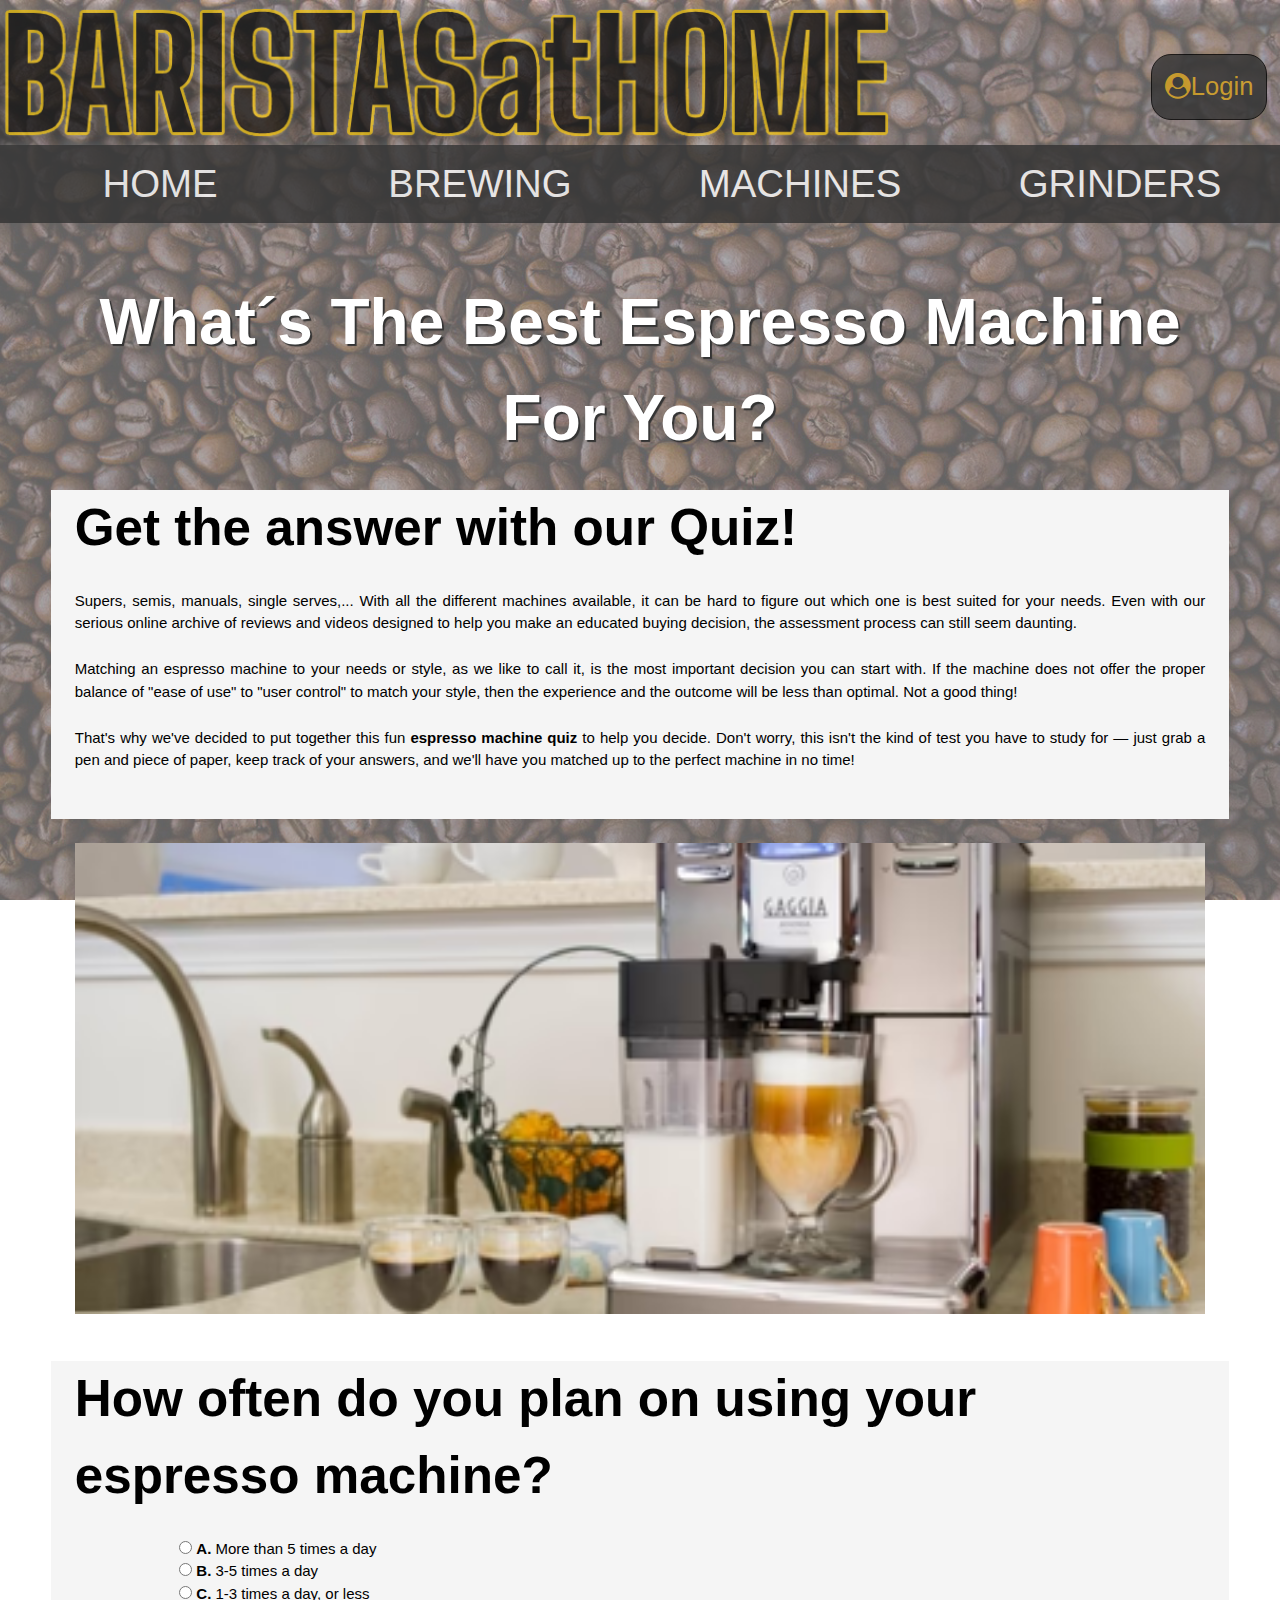
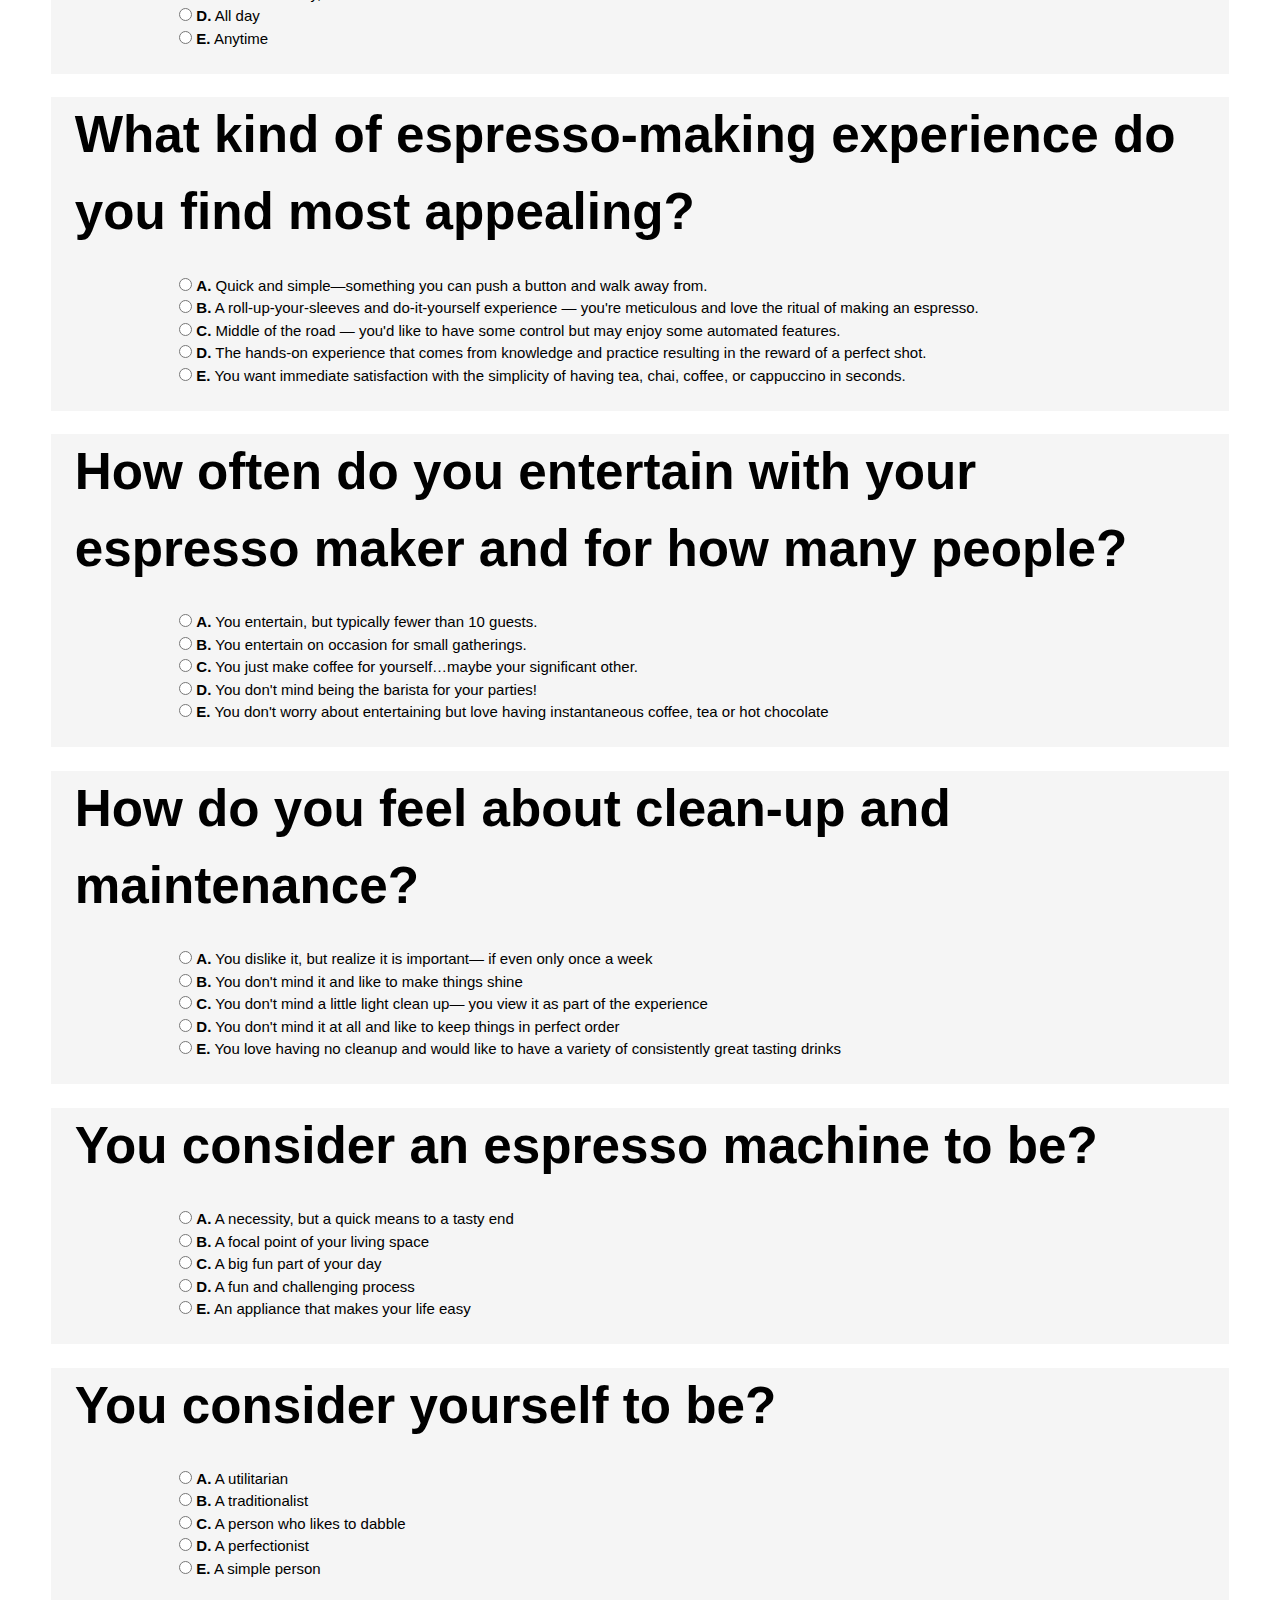
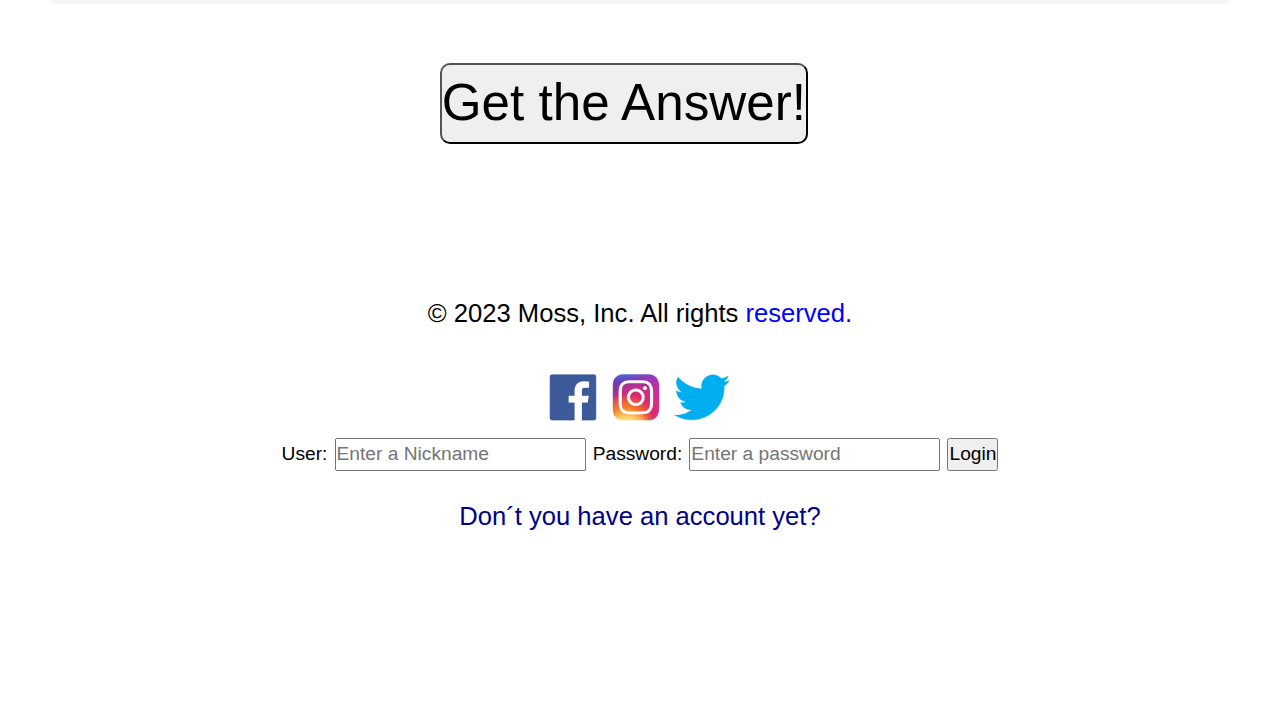
<file: index.html>
<!DOCTYPE html>
<html lang="en">
    <head>
        <meta charset="utf-8">
        <meta name="viewport" content="width=device-width, initial-scale=1">
        <meta name="baristasathome" content="coffee">
        <meta name="author" content="moises romero">
        <meta name="keywords" content="coffee, extractions">
        <link rel="stylesheet" href="css/w3.css">
        <link rel="stylesheet" href="css/common_style.css">
        <link rel="stylesheet" href="css/index_style.css">
        <link rel="stylesheet"  href="https://cdnjs.cloudflare.com/ajax/libs/font-awesome/4.7.0/css/font-awesome.min.css">

        <title>MOISES_ROMERO</title>
    </head>
    <body>         
    <header id="up"> 
            <div>
             <img id="logo" src="images/BARISTA5.png" alt="baristas">  </div>
        
     <!--Loggin-->  
        
        <div id="login">
        <a href="#log"><i class="fa fa-user-circle"></i>Login</a>
    </div>

     </header>
        <main>
            
      <!--dropdown menu-->           
 <nav>
 <ul class="menu_movil menu_drop">
<li><a href="#menu" class="size_icon"> <i class="fa fa-bars"></i> </a>
 <ul>
 <li><a href="index.html">HOME</a></li>
 <li><a href="page1.html">BREWING</a></li>
 <li><a href="page2.html">MACHINES</a></li>
 <li><a href="page3.html">GRINDERS</a></li>
 </ul>

</li>
</ul>

<ul class="menu_pc menu_drop">
 <li class="col-3 col-s-3"><a href="index.html">HOME</a></li>
 <li class="col-3 col-s-3"><a href="page1.html">BREWING</a></li>
 <li class="col-3 col-s-3"><a href="page2.html">MACHINES</a></li>
 <li class="col-3 col-s-3"><a href="page3.html">GRINDERS</a></li>
</ul>
 </nav>
            
          
   </main>
        <article>
            <h1>What´s The Best Espresso Machine For You?</h1>
            <section>
            <h3>Get the answer with our Quiz!</h3>
            <p>Supers, semis, manuals, single serves,... With all the different machines available, it can be hard to figure out which one is best suited for your needs. Even with our serious online archive of reviews and videos designed to help you make an educated buying decision, the assessment process can still seem daunting.</p>
            <p>Matching an espresso machine to your needs or style, as we like to call it, is the most important decision you can start with. If the machine does not offer the proper balance of "ease of use" to "user control" to match your style, then the experience and the outcome will be less than optimal. Not a good thing!</p>
            <p>That's why we've decided to put together this fun <b>espresso machine quiz</b> to help you decide. Don't worry, this isn't the kind of test you have to study for — just grab a pen and piece of paper, keep track of your answers, and we'll have you matched up to the perfect machine in no time!</p>
        </section>
            <img src="images/index/Espresso_Machine_index1.avif" alt="expresso_machine">
 <!--In order to do it easier, I put the "sections" inside the "form" and the "inputs" inside of the "li´s". This way, I don´t need to do any changes in css-->     
<form>
        <section> 
            
            <!--group "answer1"-->
            
            <h3>How often do you plan on using your espresso machine?</h3>
            <ul class="choice">
                <li><input type="radio" name="answer1" value="A"> <b>A.</b> More than 5 times a day</li>
                <li><input type="radio" name="answer1" value="B"> <b>B.</b> 3-5 times a day</li>

                <li><input type="radio" name="answer1" value="C"> <b>C.</b> 1-3 times a day, or less</li>
                <li><input type="radio" name="answer1" value="D"> <b>D.</b> All day</li>
                <li><input type="radio" name="answer1" value="E"> <b>E.</b> Anytime</li>
            </ul>
        </section>
        <section>       
            <!--group "answer2"-->
            
            <h3>What kind of espresso-making experience do you find most appealing?</h3>
            <ul class="choice">
                <li><input type="radio" name="answer2" value="A"> <b>A.</b> Quick and simple—something you can push a button and walk away from.</li>
                <li><input type="radio" name="answer2" value="B"> <b>B.</b> A roll-up-your-sleeves and do-it-yourself experience — you're meticulous and love the ritual of making an espresso.</li>

                <li><input type="radio" name="answer2" value="C"> <b>C.</b> Middle of the road — you'd like to have some control but may enjoy some automated features.</li>
                <li><input type="radio" name="answer2" value="D"> <b>D.</b> The hands-on experience that comes from knowledge and practice resulting in the reward of a perfect shot.</li>
                <li><input type="radio" name="answer2" value="E"> <b>E.</b> You want immediate satisfaction with the simplicity of having tea, chai, coffee, or cappuccino in seconds.</li>
            </ul>
        </section>
        <section>       
            <!--group "answer3"-->
            
            <h3>How often do you entertain with your espresso maker and for how many people?</h3>
                <ul class="choice">
                <li><input type="radio" name="answer3" value="A"> <b>A.</b> You entertain, but typically fewer than 10 guests.</li>
                <li><input type="radio" name="answer3" value="B"> <b>B.</b> You entertain on occasion for small gatherings.</li>

                <li><input type="radio" name="answer3" value="C"> <b>C.</b> You just make coffee for yourself…maybe your significant other.</li>
                <li><input type="radio" name="answer3" value="D"> <b>D.</b> You don't mind being the barista for your parties!</li>
                <li><input type="radio" name="answer3" value="E"> <b>E.</b> You don't worry about entertaining but love having instantaneous coffee, tea or hot chocolate</li>
            </ul>
            
            </section> 
            
            <section>
                       
            <!--group "answer4"-->
            
                <h3>How do you feel about clean-up and maintenance?</h3>
                     <ul class="choice">
                <li><input type="radio" name="answer4" value="A"> <b>A.</b> You dislike it, but realize it is important— if even only once a week</li>
                <li><input type="radio" name="answer4" value="B"> <b>B.</b> You don't mind it and like to make things shine</li>

                <li><input type="radio" name="answer4" value="C"> <b>C.</b> You don't mind a little light clean up— you view it as part of the experience</li>
                <li><input type="radio" name="answer4" value="D"> <b>D.</b> You don't mind it at all and like to keep things in perfect order</li>
                <li><input type="radio" name="answer4" value="E"> <b>E.</b> You love having no cleanup and would like to have a variety of consistently great tasting drinks</li>
            </ul>
            </section>
             <section>       
            <!--group "answer5"-->
            
                 <h3>You consider an espresso machine to be?</h3>
                         <ul class="choice">
                <li><input type="radio" name="answer5" value="A"> <b>A.</b> A necessity, but a quick means to a tasty end</li>
                <li><input type="radio" name="answer5" value="B"> <b>B.</b> A focal point of your living space</li>

                <li><input type="radio" name="answer5" value="C"> <b>C.</b> A big fun part of your day</li>
                <li><input type="radio" name="answer5" value="D"> <b>D.</b> A fun and challenging process</li>
                <li><input type="radio" name="answer5" value="E"> <b>E.</b> An appliance that makes your life easy</li>
            </ul>
                 
            </section>
             <section>       
            <!--group "answer6"-->
            
                 <h3>You consider yourself to be?</h3>
                     <ul class="choice">
                <li><input type="radio" name="answer6" value="A"> <b>A.</b> A utilitarian</li>
                <li><input type="radio" name="answer6" value="B"> <b>B.</b> A traditionalist</li>

                <li><input type="radio" name="answer6" value="C"> <b>C.</b> A person who likes to dabble</li>
                <li><input type="radio" name="answer6" value="D"> <b>D.</b> A perfectionist</li>
                <li><input type="radio" name="answer6" value="E"> <b>E.</b> A simple person</li>
            </ul>
            </section>
    <!--I had to use 2 functions in 1 button. The first one, hides the button and the second one, removes the class "hidden" and shows up the section with the answer-->
    
<button id="resultButton" type="button" onclick="hideButton(); result()">Get the Answer!</button>
    
</form>
 
            
<!--This next sections will be hidden until the java script 
            removes their class and show up-->                         
        <section id="A" class="hidden">
            
            <h3>You answered mostly A's... </h3>
            <img src="images/index/automachine.avif" alt="automatic_machine">
            <h3>You are a connoisseur that likes having things done for you. You should consider a Super Automatic Espresso Machine!</h3>
            <p>They are perfect for someone that loves having things done for them. You like the idea that the coffee grounds are kept inside the machine. You also like the idea of dialing in the perfect cup of coffee and getting a consistent shot without the chemistry of it all.</p>
                 <p>These machines are simply that — super automatics. They perform the entire ritual for the user in a fraction of the time. They contain water reservoirs and integrated coffee grinders. This is push button technology at its best! Press the brew button and the machine will grind the perfect amount of beans, tamp the ground beans, and extract a predetermined amount of coffee. Some will give you the ability to change the coffee strength by controlling the amount of coffee used in each extraction. The machine will then dispose of the puck (leftover coffee) into an internal dump box.</p>
            </section>
            
            <section id="B" class="hidden">
                <h3>You answered mostly B's...</h3>
                 <img src="images/index/manualmachine.avif" alt="manual_machine">
                <h3>You're an artist, a craftsman who would enjoy owning a Manual Espresso Machine!</h3>
                <p>You will love the hands-on experience of perfecting your art through practice. These machines are best suited for people that thoroughly enjoy the ritual of making espresso — a coffee culture enthusiast. The ease of use is low and the learning curve is high. However, the coffee they are capable of extracting is on par with the best machines. The exterior of the machine has a brass, chrome or even copper finish. These machines are considered pieces of functional art!</p>
                <p>Before the invention of this style of machine, it was not possible to generate the necessary pressure to extract an espresso in the manner that we enjoy today. The introduction of the piston style enabled baristas to generate the 8 to 9 atmospheres of pressure necessary for a true espresso. In the 1930s, this process was further refined to use water heated below boiling at around 190 to 195 degrees. This refinement kept the integrity of sensitive aromatic oils, coffee flavors, and produced a previously undiscovered coffee experience! Manuals have nice frothers, powerful enough for home use. Some come with an auto-frother to simplify the process.</p>
                     <p>It does take strength to extract a shot by hand-pumping the machine instead of the traditional electronic pump. If you don't mind this, as you only extract a couple of shots a day, it's worth having this beauty sitting in your kitchen.</p>
            </section>
            <section id="C" class="hidden">
                <h3>You answered mostly C's...</h3>
                 <img src="images/index/semiautomachine.avif" alt="semiautomatic_machine">
                  <h3>You are a hobbyist, a do-it-yourself person. You should consider a Semi-Automatic Espresso Machine!</h3>
                <p>You are into new experiences, a hobbyist in many areas, and like to try new things, like the creation of espresso. You will love the idea that you control the extraction and the grind, and want that true café quality espresso. You want to create that perfect espresso or latte, and maybe even dabble with latte art. These machines offer a great balance between control and ease-of-use.</p>
                <p>These machines operate in what we call the semi-automatic mode. This means that the user starts the pump with an on/off switch and stops the pumping action when the extraction is complete. Ease of use is good and the learning curve is average. This is the most popular style of machine for use in the home!</p>
    
            </section>
            
            <section id="D" class="hidden">
                <h3>You answered mostly D's...</h3>
                 <img src="images/index/espressomachine.avif" alt="espresso_machine">
                  <h3>You are a connoisseur, a perfectionist and a do-it-yourself person. You should consider a Prosumer Espresso Machine!</h3>
                <p>Being a Prosumer means you are taking previously learned techniques to the next level. You may even discover using a prosumer machine makes it easier to get the results you want. You want to learn and practice everything you can when it comes to making that perfect espresso or what you may someday call a "God Shot." Yes, espresso has been known to sometimes take on an almost biblical reverence among its most ardent students.</p>
                <p>You are most likely always wondering what you can do better, what the machine can do better, and what kind of coffee best suits your palate when making espresso. What you are hoping to accomplish when buying a prosumer machine is the ability to extract an espresso you can't get when you are normally out. You may also realize when you do get that "God Shot" at a retail location, you may want to buy some of that coffee, even ask the Barista what temperature they brew at, what their ideal shot time is, how many grams of coffee they used, and maybe even when was it roasted.</p>
                <p>You are the kind of person that may like to talk about coffee as if it were a fine wine. In fact, you may even join or be involved in online discussions about your machine, your grinder, and your coffee.</p>
            </section>
            <section id="E" class="hidden">
                <h3>You answered mostly E's...</h3>
                 <img src="images/index/capsulemachine.avif" alt="capsule_machine">
                    <h3>You know exactly what you want (even if it's a little bit of everything), and you don't want to wait for it. You should consider a Single-Serve Espresso Machine!</h3>
                <p>Living a busy life and have no interest in slowing down, but want to stay caffeinated...quickly? You'll like the idea of using a pod, capsule, t-disc, or k-cup to get a variety of drinks such as coffee, tea, chai, hot chocolate, cappuccinos and more in less than a minute. These machines are made for people on the go, and are also great for places such as small offices, spas, or doctor's offices because of their variety, speed, and great taste.</p>
                <p>One of the most exciting coffee maker technologies to hit the market is the single-serve machine. They deliver a single, precise extraction every time by just inserting a capsule, pod, t-disc or k-cup and pushing a button. Single Serves are exactly that, cup by cup with minimal cleanup, producing great flavor time and time again. The ease, simplicity, and diversity of these single-serve machines have made them extremely popular.</p>
            </section>

            
            
            
        </article>

                        
<footer>
          <p>© 2023 Moss, Inc. All rights <a id="link" href="www.google.com">reserved.</a></p>
           
    <div>
        
       <!--Improve the social media icons-->  
        
             <a href="http://www.facebook.com"><img id="social" src="images/socialmedia.png" alt="socialmedia"></a>
            </div>


            <form id="log" action="user_access">
                        <label id="user">User:</label>
                            <input type="text" id="name" placeholder="Enter a Nickname" required>
                        <label id="passwd">Password:</label>
                            <input type="password" id="password" placeholder="Enter a password" required>
                                <button type="submit" onclick="Log()">Login</button>
                    </form> 
       <a id="account" href="login_page.html">Don´t you have an account yet? </a>
<div>  
  <a class="fa fa-toggle-up up" href="#up"> Go Up </a>  
</div>
    
</footer> 
        
        
                            <script>
/* Hiding the button, for getting the answer to the Quiz, avoids the user to click again and show more than one section */
                                
    function hideButton() {
        document.getElementById("resultButton").style.display= "none";
            }                          
                                
                                
    function result() {
/* Get the radio options from answer groups:*/
        
        var answers1 = document.getElementsByName("answer1");
        var answers2 = document.getElementsByName("answer2");
        var answers3 = document.getElementsByName("answer3");
        var answers4 = document.getElementsByName("answer4");
        var answers5 = document.getElementsByName("answer5");
        var answers6 = document.getElementsByName("answer6");
/* Count the selected answers  */
        
        var answerCount = {
        "A": 0,
        "B": 0,
        "C": 0,
        "D": 0,
        "E": 0
      };
/* Count the selected answers in groups*/
        
      for (var i = 0; i < answers1.length; i++) {
        if (answers1[i].checked) {
          answerCount[answers1[i].value]++;
        }
      }

      for (var i = 0; i < answers2.length; i++) {
        if (answers2[i].checked) {
          answerCount[answers2[i].value]++;
        }
         } 
        for (var i = 0; i < answers3.length; i++) {
            if (answers3[i].checked) {
        answerCount[answers3[i].value]++;
        }
            }
            for (var i = 0; i < answers2.length; i++) {
        if (answers3[i].checked) {
          answerCount[answers3[i].value]++;
        }
                }
                for (var i = 0; i < answers4.length; i++) {
        if (answers4[i].checked) {
          answerCount[answers4[i].value]++;
        }
                    }
                    for (var i = 0; i < answers5.length; i++) {
        if (answers5[i].checked) {
          answerCount[answers5[i].value]++;
        }
                        }
                        for (var i = 0; i < answers6.length; i++) {
        if (answers6[i].checked) {
          answerCount[answers6[i].value]++;
        }
      }
/* Find the most selected answer*/
                          
      var mostSelectedAnswer = "";
      var maxCount = 0;
      for (var answer in answerCount) {
        if (answerCount[answer] > maxCount) {
          maxCount = answerCount[answer];
          mostSelectedAnswer = answer;
        }
      }
/* Show the section corresponding to the most selected answer, removing the class="hidden"*/
                          
        var resultSection = document.getElementById(mostSelectedAnswer);
        resultSection.classList.remove("hidden");   
    }
 /* Function for User Logging ------------- */                             
function Log() {
    event.preventDefault();
    var name = document.getElementById("name").value;
    var pass = document.getElementById("password").value;
    
    if (name =="" || pass =="") { 
      window.alert("Please fill in all required fields.");
        
    }else {
    window.alert("Wellcome back " + name +"!!");
    }
    }
                                
  </script>

    </body>
</html>
</file>
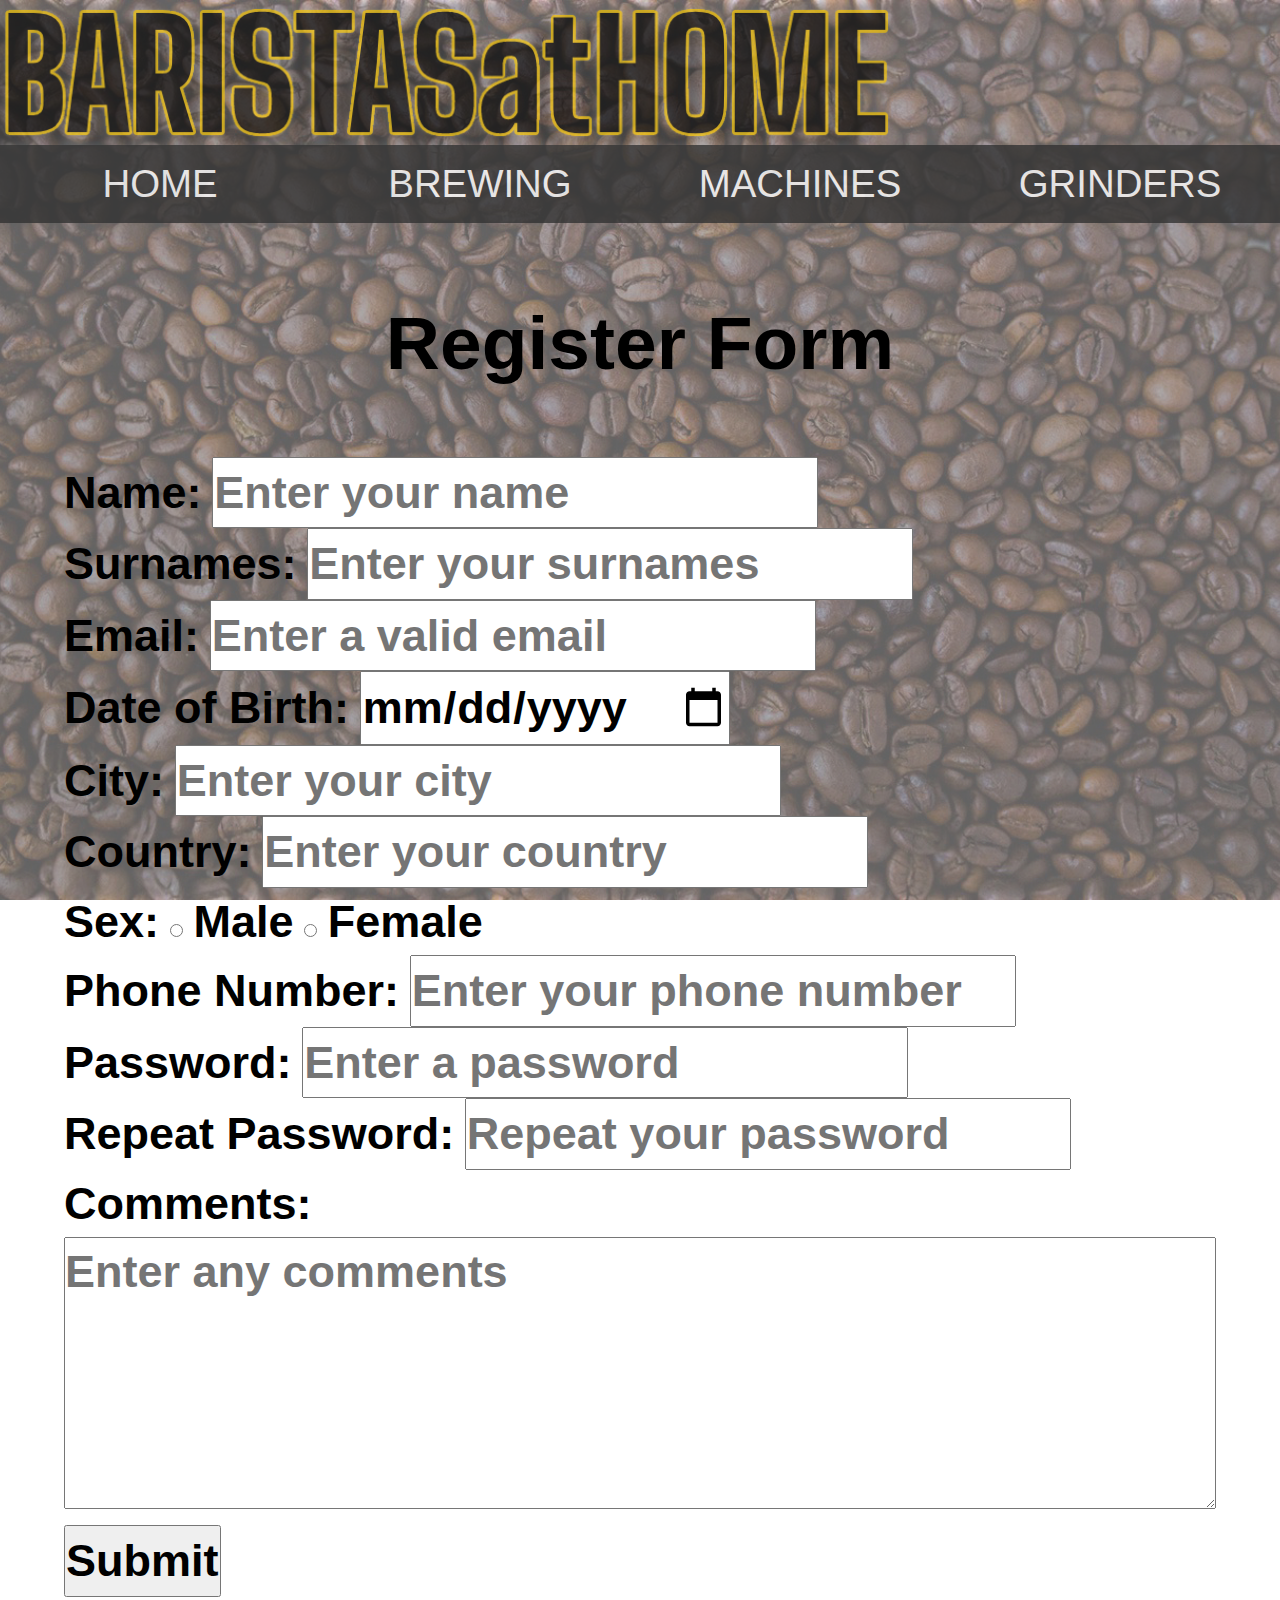
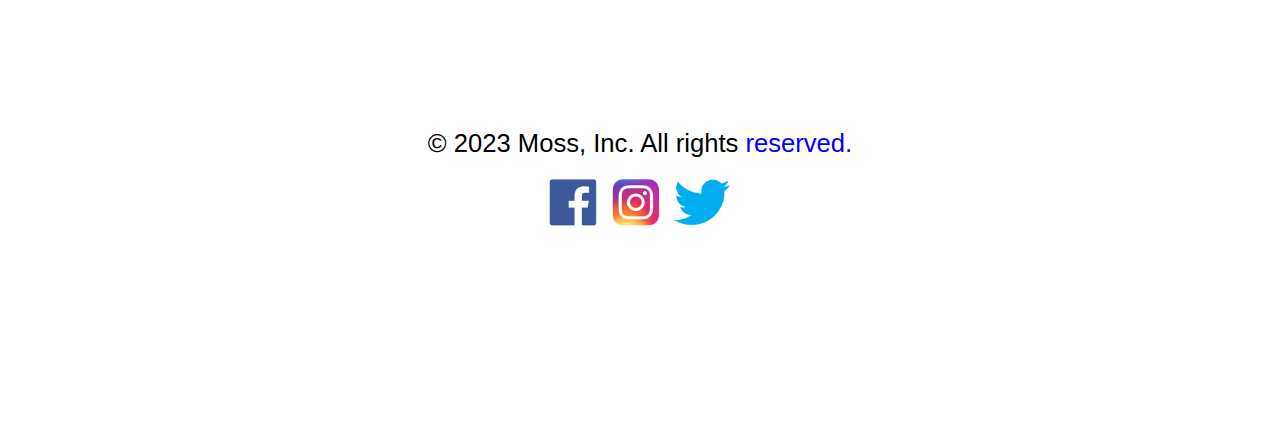
<file: login_page.html>
<!DOCTYPE html>
<html lang="en">
<head>
<meta charset="utf-8">
<meta name="viewport" content="width=device-width, initial-scale=1">
<meta name="baristasathome" content="coffee">
<meta name="author" content="moises romero">
<meta name="keywords" content="coffee, extractions, coffee pots">
    <link rel="stylesheet" href="css/w3.css">
    <link rel="stylesheet" href="css/common_style.css">
    <link rel="stylesheet" href="css/loginpage_style.css">
    <link rel="stylesheet"  href="https://cdnjs.cloudflare.com/ajax/libs/font-awesome/4.7.0/css/font-awesome.min.css">
    <title>MOISES_ROMERO</title>
</head>
    <body>         
     <header id="up"> 
            <div>
             <img id="logo" src="images/BARISTA5.png" alt="baristas">  </div>
     <div id="login">
        <a href="#log"><i class="fa fa-user-circle"></i>Login</a>
    </div>

     </header>
        <main>
            
            
 <nav>
 <ul class="menu_movil menu_drop">
<li><a href="#menu" class="size_icon"> <i class="fa fa-bars"></i> </a>
 <ul>
 <li><a href="index.html">HOME</a></li>
 <li><a href="page1.html">BREWING</a></li>
 <li><a href="page2.html">MACHINES</a></li>
 <li><a href="page3.html">GRINDERS</a></li>
 </ul>

</li>
</ul>

<ul class="menu_pc menu_drop">
 <li class="col-3 col-s-3"><a href="index.html">HOME</a></li>
 <li class="col-3 col-s-3"><a href="page1.html">BREWING</a></li>
 <li class="col-3 col-s-3"><a href="page2.html">MACHINES</a></li>
 <li class="col-3 col-s-3"><a href="page3.html">GRINDERS</a></li>
</ul>
 </nav>
   </main>
       
        <section>
		<h2>Register Form</h2>
  <form onsubmit="return validateForm()">
    <label for="name">Name:</label>
    <input type="text" id="name" placeholder="Enter your name" required><br>

    <label for="surnames">Surnames:</label>
    <input type="text" id="surnames" placeholder="Enter your surnames" required><br>

    <label for="email">Email:</label>
    <input type="email" id="email" placeholder="Enter a valid email" required><br>

    <label for="dob">Date of Birth:</label>
    <input type="date" id="dob" required><br>

    <label for="city">City:</label>
    <input type="text" id="city" placeholder="Enter your city" required><br>

    <label for="country">Country:</label>
    <input type="text" id="country" placeholder="Enter your country" required><br>

    <label>Sex:</label>
    <input type="radio" id="male" name="sex" value="male" required>
    <label for="male">Male</label>
    <input type="radio" id="female" name="sex" value="female" required>
    <label for="female">Female</label><br>

    <label for="phone">Phone Number:</label>
    <input type="tel" id="phone" placeholder="Enter your phone number" required pattern="[0-9]{9}"><br>

    <label for="password">Password:</label>
    <input type="password" id="password" placeholder="Enter a password" required><br>

    <label for="repeat-password">Repeat Password:</label>
    <input type="password" id="repeat-password" placeholder="Repeat your password" required><br>

    <label for="comments">Comments:</label><br>
    <textarea id="comments" rows="4" cols="30" placeholder="Enter any comments"></textarea><br>

    <input type="submit" value="Submit">
  </form>
            
           </section>
       
        <footer>
          <p>© 2023 Moss, Inc. All rights <a id="link" href="www.google.com">reserved.</a></p>
           
    <div>
 
             <a href="http://www.facebook.com"><img id="social" src="images/socialmedia.png" alt="socialmedia"></a>
            </div>

      
<div>  
  <a class="fa fa-toggle-up up" href="#up"> Go Up </a>  
</div>
    
</footer> 
        
<script>
    function validateForm() {
      /* Get form field values*/
      var name = document.getElementById("name").value;
      var surnames = document.getElementById("surnames").value;
      var email = document.getElementById("email").value;
      var dob = document.getElementById("dob").value;
      var city = document.getElementById("city").value;
      var country = document.getElementById("country").value;
      var sex = document.querySelector('input[name="sex"]:checked');
      var phone = document.getElementById("phone").value;
      var password = document.getElementById("password").value;
      var repeatPassword = document.getElementById("repeat-password").value;
      var comments = document.getElementById("comments").value;

      /* Perform validation checks*/
      if (name == '' || surnames == '' || email == '' || dob == '' || city == '' ||
          country == '' || !sex || phone == '' || password == '' || repeatPassword == '') {
        alert("Please fill in all required fields.");
        return false;
      }

      if (password != repeatPassword) {
        alert("Passwords do not match.");
        return false;
      }

  
      alert("Form submitted successfully!");
      return true;
    }
  </script>    

    </body>
</html>
</file>
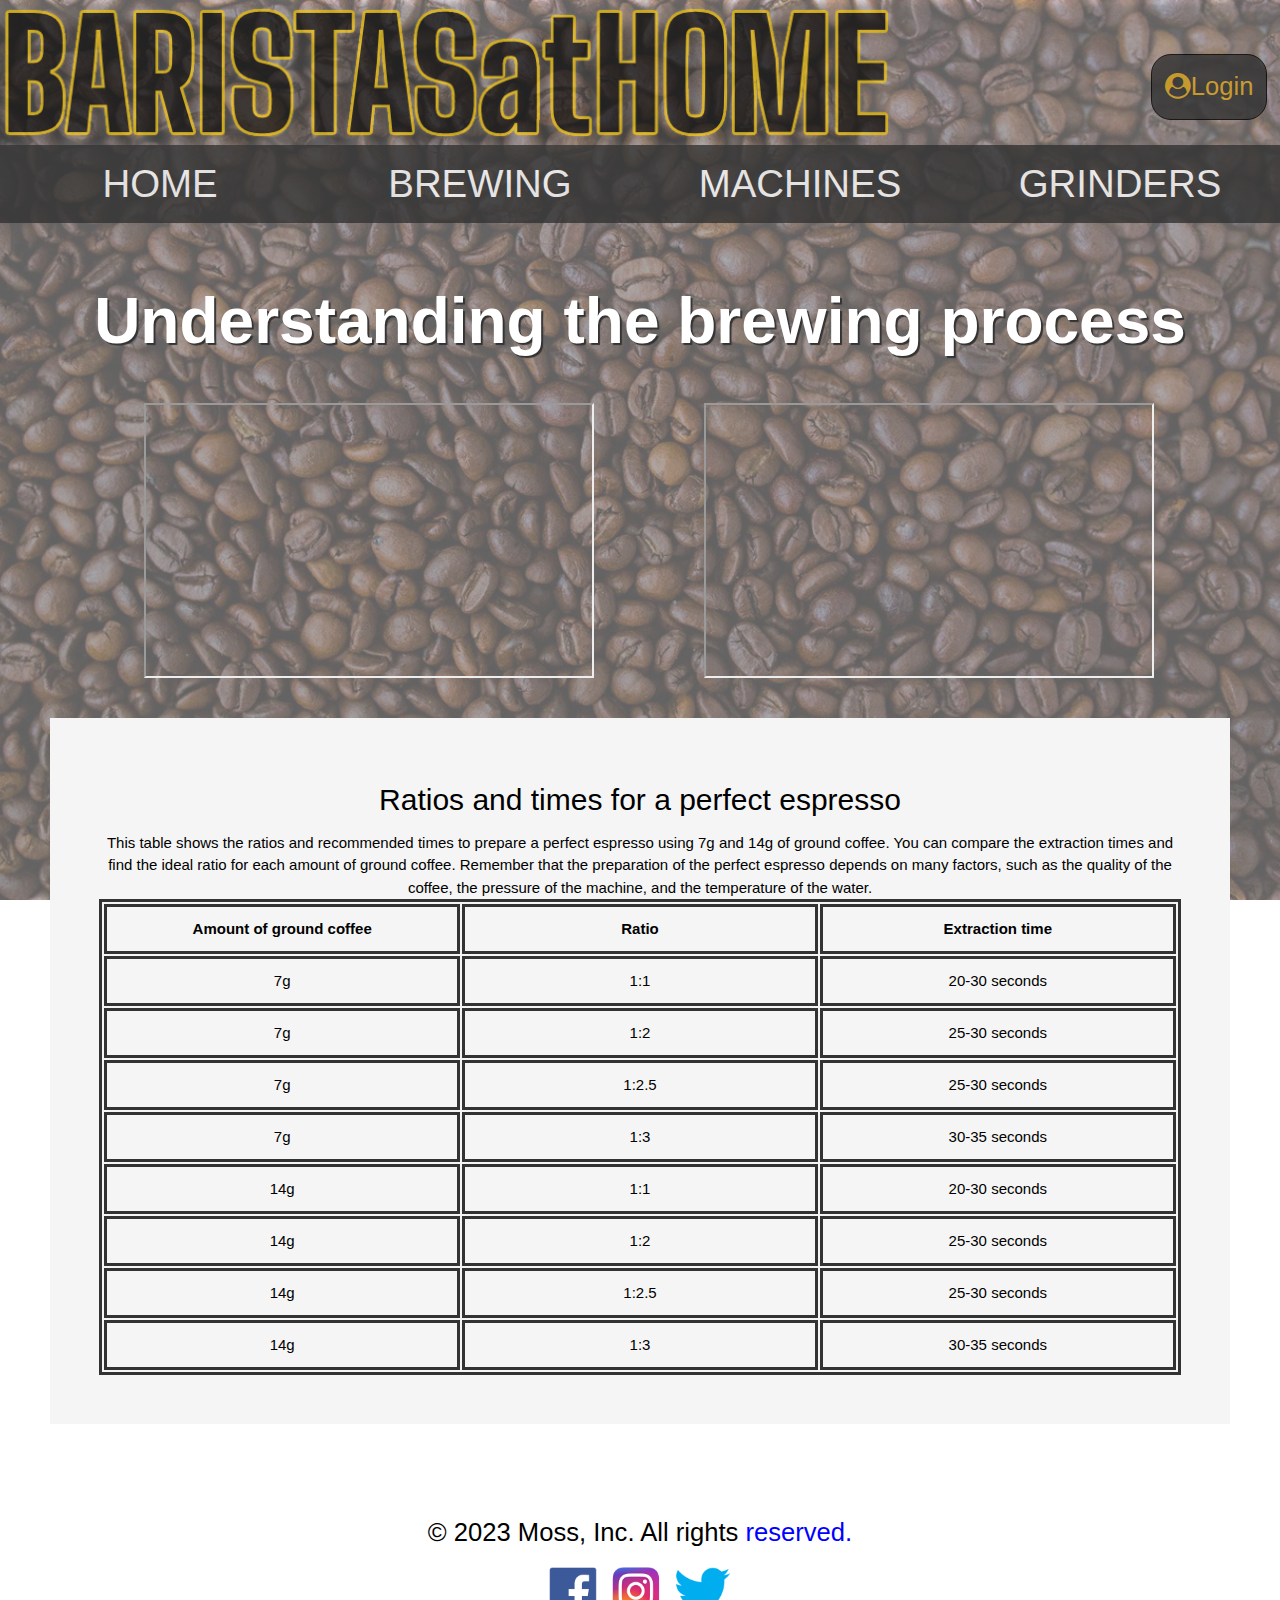
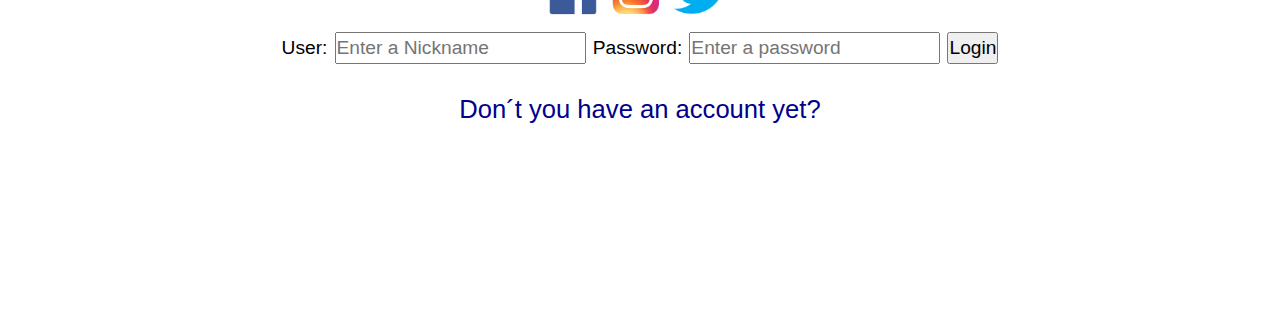
<file: page1.html>
<!DOCTYPE html>
<html lang="en">
<head>
<meta charset="utf-8">
<meta name="viewport" content="width=device-width, initial-scale=1">
<meta name="baristasathome" content="coffee">
<meta name="author" content="moises romero">
<meta name="keywords" content="coffee, extractions, coffee pots">
     <link rel="stylesheet" href="css/w3.css">
    <link rel="stylesheet" href="css/common_style.css">
    <link rel="stylesheet" href="css/page1_style.css.css">
    <link rel="stylesheet"  href="https://cdnjs.cloudflare.com/ajax/libs/font-awesome/4.7.0/css/font-awesome.min.css">

    <title>MOISES_ROMERO</title>
</head>
    <body>
     <header id="up">
            <div>
             <img id="logo" src="images/BARISTA5.png" alt="baristas">  </div>
     <div id="login">
        <a href="#log"><i class="fa fa-user-circle"></i>Login</a>
    </div>

      <!--STILL WORKING IN THIS PAGE!! ADD MORE CONTENT AND IMPROVE CSS-->

     </header>
        <main>


 <nav>
 <ul class="menu_movil menu_drop">
<li><a href="#menu" class="size_icon"> <i class="fa fa-bars"></i> </a>
 <ul>
 <li><a href="index.html">HOME</a></li>
 <li><a href="page1.html">BREWING</a></li>
 <li><a href="page2.html">MACHINES</a></li>
 <li><a href="page3.html">GRINDERS</a></li>
 </ul>

</li>
</ul>

<ul class="menu_pc menu_drop">
 <li class="col-3 col-s-3"><a href="index.html">HOME</a></li>
 <li class="col-3 col-s-3"><a href="page1.html">BREWING</a></li>
 <li class="col-3 col-s-3"><a href="page2.html">MACHINES</a></li>
 <li class="col-3 col-s-3"><a href="page3.html">GRINDERS</a></li>
</ul>
 </nav>
   </main>

    <article>
        <h1>Understanding the brewing process</h1>
        <div class="brew">

        <div>
          <iframe src="https://www.youtube.com/embed/aTFsBqhpLes" title="YouTube video player" allow="accelerometer; autoplay; clipboard-write; encrypted-media; gyroscope; picture-in-picture; web-share" allowfullscreen></iframe>
    </div>
        <div>
            <iframe src="https://www.youtube.com/embed/8HAkgiBzs9s" title="YouTube video player" allow="accelerometer; autoplay; clipboard-write; encrypted-media; gyroscope; picture-in-picture; web-share" allowfullscreen></iframe>
        </div>
        </div>

  <section class="ratios">

	<h2>Ratios and times for a perfect espresso</h2>
      <p>This table shows the ratios and recommended times to prepare a perfect espresso using 7g and 14g of ground coffee. You can compare the extraction times and find the ideal ratio for each amount of ground coffee. Remember that the preparation of the perfect espresso depends on many factors, such as the quality of the coffee, the pressure of the machine, and the temperature of the water.</p>

<table id="demo" border="1">
</table>

</section>
   </article>




        <footer>
          <p>© 2023 Moss, Inc. All rights <a id="link" href="www.google.com">reserved.</a></p>

    <div>

             <a href="http://www.facebook.com"><img id="social" src="images/socialmedia.png" alt="socialmedia"></a>
            </div>


             <form id="log" action="user_access">
                        <label id="user">User:</label>
                            <input type="text" id="name" placeholder="Enter a Nickname" required>
                        <label id="passwd">Password:</label>
                            <input type="password" id="password" placeholder="Enter a password" required>
                                <button type="submit" onclick="Log()">Login</button>
                    </form>
      <a id="account" href="login_page.html">Don´t you have an account yet? </a>
<div>
  <a class="fa fa-toggle-up up" href="#up"> Go Up </a>
</div>

</footer>

    <script>
        function Log() {
    event.preventDefault();
    var name = document.getElementById("name").value;
    var pass = document.getElementById("password").value;

    if (name =="" || pass =="") {
      window.alert("Please fill in all required fields.");

    }else {
    window.alert("Wellcome back " + name +"!!");
    }
    }

//script for the xml data

   var xmlhttp = new XMLHttpRequest();

  xmlhttp.onreadystatechange = function() {

    if (this.readyState == 4 && this.status == 200) {

      myFunction(this);

    }

  };



// Abrimos el archivo que está alojado en el servidor cd_catalog.xml

  xmlhttp.open("GET", "ratiosTable.xml" , true);

  xmlhttp.send();



function myFunction(xml) {

  var x, i, xmlDoc, table;

// Obtenemos un objeto XMLDocument con el contenido del archivo xml del servidor

  xmlDoc = xml.responseXML;



  table = "<tr><th>Amount of ground coffee</th><th>Ratio</th><th>Extraction time</th></tr>";



// Obtenemos todos los nodos denominados CD del archivo xml

  x = xmlDoc.getElementsByTagName("ratio");



// Hacemos un bucle recorriendo todos los elementos CD

  for (i = 0; i < x.length; i++) {



// Del elemento X, obtenemos del primer elemento denominado "artist"

    table += "<tr><td>" +

    x[i].getElementsByTagName("amount_of_coffee")[0].childNodes[0].nodeValue +

    "</td><td>" +

    x[i].getElementsByTagName("ratio_value")[0].childNodes[0].nodeValue +

    "</td><td>" +

    x[i].getElementsByTagName("extraction_time")[0].childNodes[0].nodeValue +

    "</td></tr>";

  }

  document.getElementById("demo").innerHTML = table;

}

        </script>

    </body>
</html>
</file>
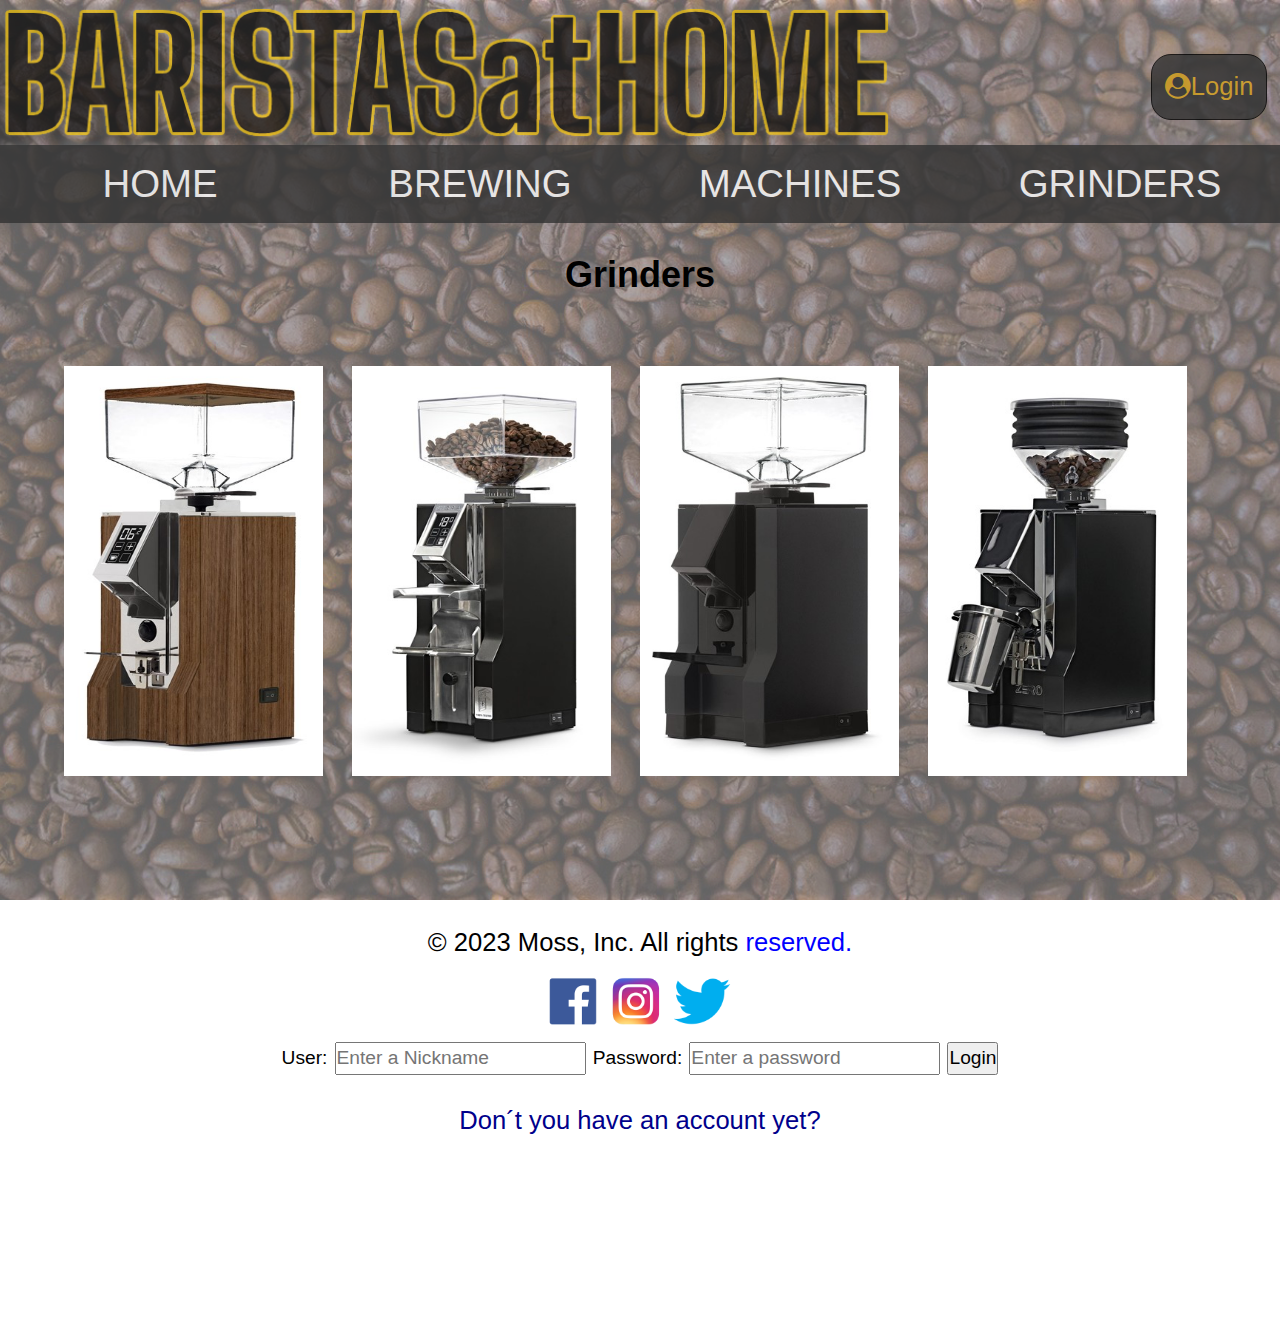
<file: page3.html>
<!DOCTYPE html>
<html lang="en">
<head>
<meta charset="utf-8">
<meta name="viewport" content="width=device-width, initial-scale=1">
<meta name="baristasathome" content="coffee">
<meta name="author" content="moises romero">
<meta name="keywords" content="coffee, extractions, coffee pots">
     <link rel="stylesheet" href="css/w3.css">
    <link rel="stylesheet" href="css/common_style.css">
    <link rel="stylesheet" href="css/page3_style.css">
    <link rel="stylesheet"  href="https://cdnjs.cloudflare.com/ajax/libs/font-awesome/4.7.0/css/font-awesome.min.css">

    <title>MOISES_ROMERO</title>
</head>
    <body>         
     <header id="up"> 
            <div>
             <img id="logo" src="images/BARISTA5.png" alt="baristas">  </div>
     <div id="login">
        <a href="#log"><i class="fa fa-user-circle"></i>Login</a>
    </div>
     </header>
        <main>                 
 <nav>
 <ul class="menu_movil menu_drop">
<li><a href="#menu" class="size_icon"> <i class="fa fa-bars"></i> </a>
 <ul>
 <li><a href="index.html">HOME</a></li>
 <li><a href="page1.html">BREWING</a></li>
 <li><a href="page2.html">MACHINES</a></li>
 <li><a href="page3.html">GRINDERS</a></li>
 </ul>

</li>
</ul>

<ul class="menu_pc menu_drop">
 <li class="col-3 col-s-3"><a href="index.html">HOME</a></li>
 <li class="col-3 col-s-3"><a href="page1.html">BREWING</a></li>
 <li class="col-3 col-s-3"><a href="page2.html">MACHINES</a></li>
 <li class="col-3 col-s-3"><a href="page3.html">GRINDERS</a></li>
</ul>
 </nav>
   </main>
        <article>
            <h1>Grinders</h1>
            <div class="grind">
            <div class="col-3 col-s-6"><img src="images/page3/eureka-design.jpg" alt="design"></div>
            <div class="col-3 col-s-6"><img src="images/page3/eureka-libra.jpg" alt="libra"></div>
            <div class="col-3 col-s-6"><img src="images/page3/eureka-manuale.jpg" alt="manuale"></div>
            <div class="col-3 col-s-6"><img src="images/page3/eureka-zero.jpg" alt="zero"></div>
            </div>
        </article>
        <footer>
          <p>© 2023 Moss, Inc. All rights <a id="link" href="www.google.com">reserved.</a></p>
           
    <div>
 
             <a href="http://www.facebook.com"><img id="social" src="images/socialmedia.png" alt="socialmedia"></a>
            </div>


                <form id="log" action="user_access">
                        <label id="user">User:</label>
                            <input type="text" id="name" placeholder="Enter a Nickname" required>
                        <label id="passwd">Password:</label>
                            <input type="password" id="password" placeholder="Enter a password" required>
                                <button type="submit" onclick="Log()">Login</button>
                    </form> 
      <a id="account" href="login_page.html">Don´t you have an account yet? </a>
<div>  
  <a class="fa fa-toggle-up up" href="#up"> Go Up </a>  
</div>
    
</footer> 
        
    <script>
        function Log() {
    event.preventDefault();
    var name = document.getElementById("name").value;
    var pass = document.getElementById("password").value;
    
    if (name =="" || pass =="") { 
      window.alert("Please fill in all required fields.");
        
    }else {
    window.alert("Wellcome back " + name +"!!");
    }
    }
        </script>

    </body>
</html>
</file>
<file: css/common_style.css>
/*universal selector*/
* {
    box-sizing: border-box;
    padding: 0%;
    margin: 0%;
   /* border: 1px solid black;*/
    }


header{display: flex;
    justify-content: space-between;
    align-items: flex-end;
    
}
#logo{width: 70vw;}
#login{
    border: solid black 1px;
    border-radius: 20px;
    background-color: #333;
    opacity: 0.8;
color: goldenrod;
padding: 1%;
display: block;
text-decoration: none;
font-size: 2vw;
text-align:center;
margin-bottom: 2%;
margin-right: 1%;}

section{ 
background-color: whitesmoke;
padding-bottom: 2%;}


nav ul {
display:flex;
flex-direction: row;
list-style-type: none;
font-size: 3vw;
margin: 0;
padding: 0;

}
.size_icon{
 font-size: 25px;
}
.menu_drop>li>a{
background-color: #333;
opacity: 0.8;
color: white;
padding: 10px;
display: block;
text-decoration: none;
min-width: 50px;
text-align:center;
}
/*Nested list*/
.menu_drop>li>ul>li>a{
background-color: #333;
color: white;
padding: 10px;
display: block;
text-decoration: none;
min-width: 100px;
text-align:center;
}
/*List and nested list*/
.menu_drop li>a:hover{
 color: black;
 background-color: lightgrey;
}
/*By default the nested list is hidden*/
.menu_drop>li>ul{
 display: none;
 position: absolute; /*the dropdown is over the content*/
}
/*When you (hovering) roll the cursor over the item, the drop-down-menu appears*/
.menu_drop>li:hover> ul {
 display:block;
}
 .menu_pc {
display: none;
 }
a{ 
text-decoration: none;
}

body{
    width: 100%;
    background-image:url(../images/headercoffee3.jpg);
    background-position: center;
    background-size: cover;
    background-attachment:fixed;}

img {width: 100%;
}

footer { display: flex;
    flex-direction: column;
    flex-wrap: nowrap;
    justify-content: center;
    
    font-size: 2vw;
    text-align: center;
    padding-bottom: 3%;
    padding-top: 3%; }
footer p{
    text-align: center;}

#link{color: blue;
background: none;}


#social{
    width: 15%;
}

.up{
padding: 5%;    
width: 20%;
color: white;}
#account{
    margin-top: 2%;
    color: darkblue;
}

form *{font-size: 1.5vw;}

    /* For mobile phones: */
[class*="col-"] {
   width: 100%;
    }
    @media only screen and (min-width: 400px) {
    /* For tablets: */
    .col-s-1 {width: 8.33%;}
    .col-s-2 {width: 16.66%;}
    .col-s-3 {width: 25%;}
    .col-s-4 {width: 33.33%;}
    .col-s-5 {width: 41.66%;}
    .col-s-6 {width: 50%;}
    .col-s-7 {width: 58.33%;}
    .col-s-8 {width: 66.66%;}
    .col-s-9 {width: 75%;}
    .col-s-10 {width: 83.33%;}
    .col-s-11 {width: 91.66%;}
    .col-s-12 {width: 100%;}
 .menu_movil {
display: none;
 }
 .menu_pc {
display: flex;
 }        

}
    
    @media only screen and (min-width: 768px) {
    /* For desktop: */
    .col-1 {width: 8.33%;}
    .col-2 {width: 16.66%;}
    .col-3 {width: 25%;}
    .col-4 {width: 33.33%;}
    .col-5 {width: 41.66%;}
    .col-6 {width: 50%;}
    .col-7 {width: 58.33%;}
    .col-8 {width: 66.66%;}
    .col-9 {width: 75%;}
    .col-10 {width: 83.33%;}
    .col-11 {width: 91.66%;}
    .col-12 {width: 100%;}
    }
</file>
<file: css/index_style.css>
.choice li {
    font-size:1rem; 
list-style: none;
text-align: left;
margin-left: 10vw}
b{
    font-size:1rem;
}
/* Hide the sections for getting the result of the java script */
.hidden{
    display:none;
}
#resultButton{
    border-radius: 10px;
    margin-left: 33%;
    margin-top: 5%;
    margin-bottom: 3%;
    font-size: 4vw;
    
}
article{
    margin: 4%;
}

h1{
    margin: 2%;
    font-size: 5vw;
    font-weight: bold;
    text-align: center;
    text-shadow: 2px 2px 1px #333;
    color:white;}
h2{
    text-align: center;
    text-shadow: 2px 2px 1px #333;
    font-size: 8vw;
    margin: 2%;
    font-weight: bold;
    color:white;}

h3{font-size: 4vw;
    margin: 2%;
    font-weight: bold;}
article img{
    width:96%;
    margin: 2%;}
p{
    text-align:justify;
    margin:2%}
</file>
<file: css/loginpage_style.css>
section{
background: none;
font-size: 3vw;
margin: 5%;
}
h2{
text-align:center;
margin-bottom: 5%;
font-weight: bold;
font-size: 5rem;
}
#male,#female,{
    height: 2rem;
    width: 2rem;
}
#comments{width: 100%;}
label,input,textarea{
font-size: 3rem;
font-weight: bold;
}
#login{
display: none;
}
</file>
<file: css/page1_style.css.css>
/* *{
    border: solid black 1px
} */
article{ padding: 2%;}

iframe{ 
    margin: 2%;
    width:450px;
    height: 275px;
    
}

h1{
    margin: 2%;
    font-size: 5vw;
    font-weight: bold;
    text-align: center;
    text-shadow: 2px 2px 1px #333;
    color:white;
}
.ratios{
    text-align: center;
    padding: 4%;
    margin: 2%;
}
.brew{
    display: flex;
    flex-wrap: wrap;
    flex-direction: row;
    justify-content: space-evenly;
}
table {
    border: solid #333 3px;
    width: 100%;}
table * {
    width: 33%;
    border: solid #333 3px;
    text-align: center;
    padding: 1%;   
}
</file>
<file: css/page3_style.css>
h1{
    margin-top: 2%;
    text-align: center;
    font-weight: bold;
}
.grind{
    margin: 5%;
    display: flex;
    flex-direction: row;
    flex-wrap:wrap;
    justify-content: space-around;
}
img{
    width: 90%;
    height: 90%;
}
</file>
